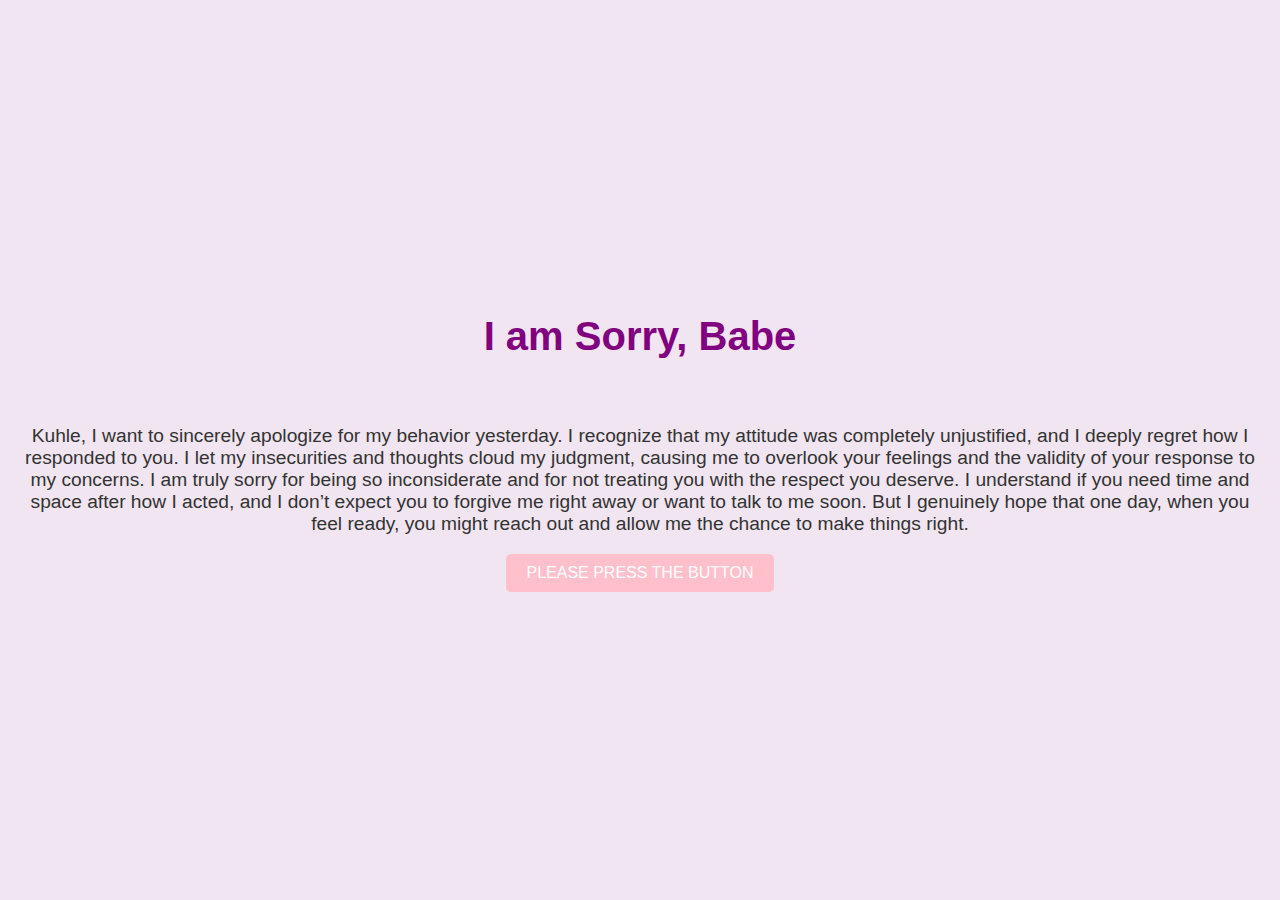
<file: index.html>
<!DOCTYPE html>
<html lang="en">
<head>
    <meta charset="UTF-8">
    <meta name="viewport" content="width=device-width, initial-scale=1.0">
    <title>Apology</title>
    <link rel="stylesheet" href="styles.css">
</head>
<body>
    <div class="container">
        <h1>I am Sorry, Babe</h1>
        <div class="apology-message">
            <p id="apologyText">Kuhle, I want to sincerely apologize for my behavior yesterday. I recognize that my attitude was completely unjustified, and I deeply regret how I responded to you. I let my insecurities and thoughts cloud my judgment, causing me to overlook your feelings and the validity of your response to my concerns. I am truly sorry for being so inconsiderate and for not treating you with the respect you deserve.

                I understand if you need time and space after how I acted, and I don’t expect you to forgive me right away or want to talk to me soon. But I genuinely hope that one day, when you feel ready, you might reach out and allow me the chance to make things right.</p>
            <button id="proceedButton" onclick="goToMemories()">PLEASE PRESS THE BUTTON</button>
        </div>
    </div>
    <script src="script.js"></script>
</body>
</html>
</file>
<file: styles.css>
body {
    margin: 0;
    font-family: Arial, sans-serif;
    background-color: #f0e5f0; /* Light background color */
}

.container {
    display: flex;
    flex-direction: column;
    align-items: center;
    justify-content: center;
    height: 100vh;
    position: relative;
}

.apology-message {
    text-align: center;
    padding: 20px;
}

h1 {
    font-size: 2.5em;
    color: purple;
}

p {
    font-size: 1.2em;
    color: #333;
}

button {
    background-color: pink; /* Button color */
    color: white;
    border: none;
    padding: 10px 20px;
    border-radius: 5px;
    cursor: pointer;
    font-size: 1em;
}

button:hover {
    background-color: lightcoral; /* Button hover color */
}

.slideshow {
    position: relative;
    width: 80%;
    height: 400px; /* Adjust height as needed */
    overflow: hidden;
}

.slideshow img {
    width: 100%;
    height: 100%;
    object-fit: contain; /* Use contain to show the full image */
    position: absolute;
    top: 0;
    left: 0;
    transition: opacity 1s ease-in-out; /* Smooth transition */
    display: none; /* Initially hidden */
}

.slideshow img.active {
    display: block; /* Show active image */
}

#loveMessage {
    font-size: 3em; /* Size of the message */
    color: pink; /* Color of the message */
    font-weight: bold;
    text-align: center;
    display: none; /* Initially hidden */
    position: absolute; /* Position it absolutely */
    top: 50%; /* Center it vertically */
    left: 50%; /* Center it horizontally */
    transform: translate(-50%, -50%); /* Adjust to truly center */
    opacity: 0; /* Initially transparent for smooth transition */
    transition: opacity 2s ease-in-out; /* Smooth fade-in effect */
}


.heart {
    position: absolute;
    background-color: pink; /* Base color for hearts */
    width: 20px; /* Base width */
    height: 20px; /* Base height */
    clip-path: path('M 10 30 Q 0 15 10 0 Q 20 15 10 30 Z'); /* Heart shape */
    animation: pop 1s ease forwards;
    opacity: 0; /* Start invisible */
}


@keyframes pop {
    0% {
        transform: scale(0);
        opacity: 1; /* Visible at start */
    }
    50% {
        transform: scale(1.5);
    }
    100% {
        transform: scale(0);
        opacity: 0; /* Fade out */
    }
}
</file>
